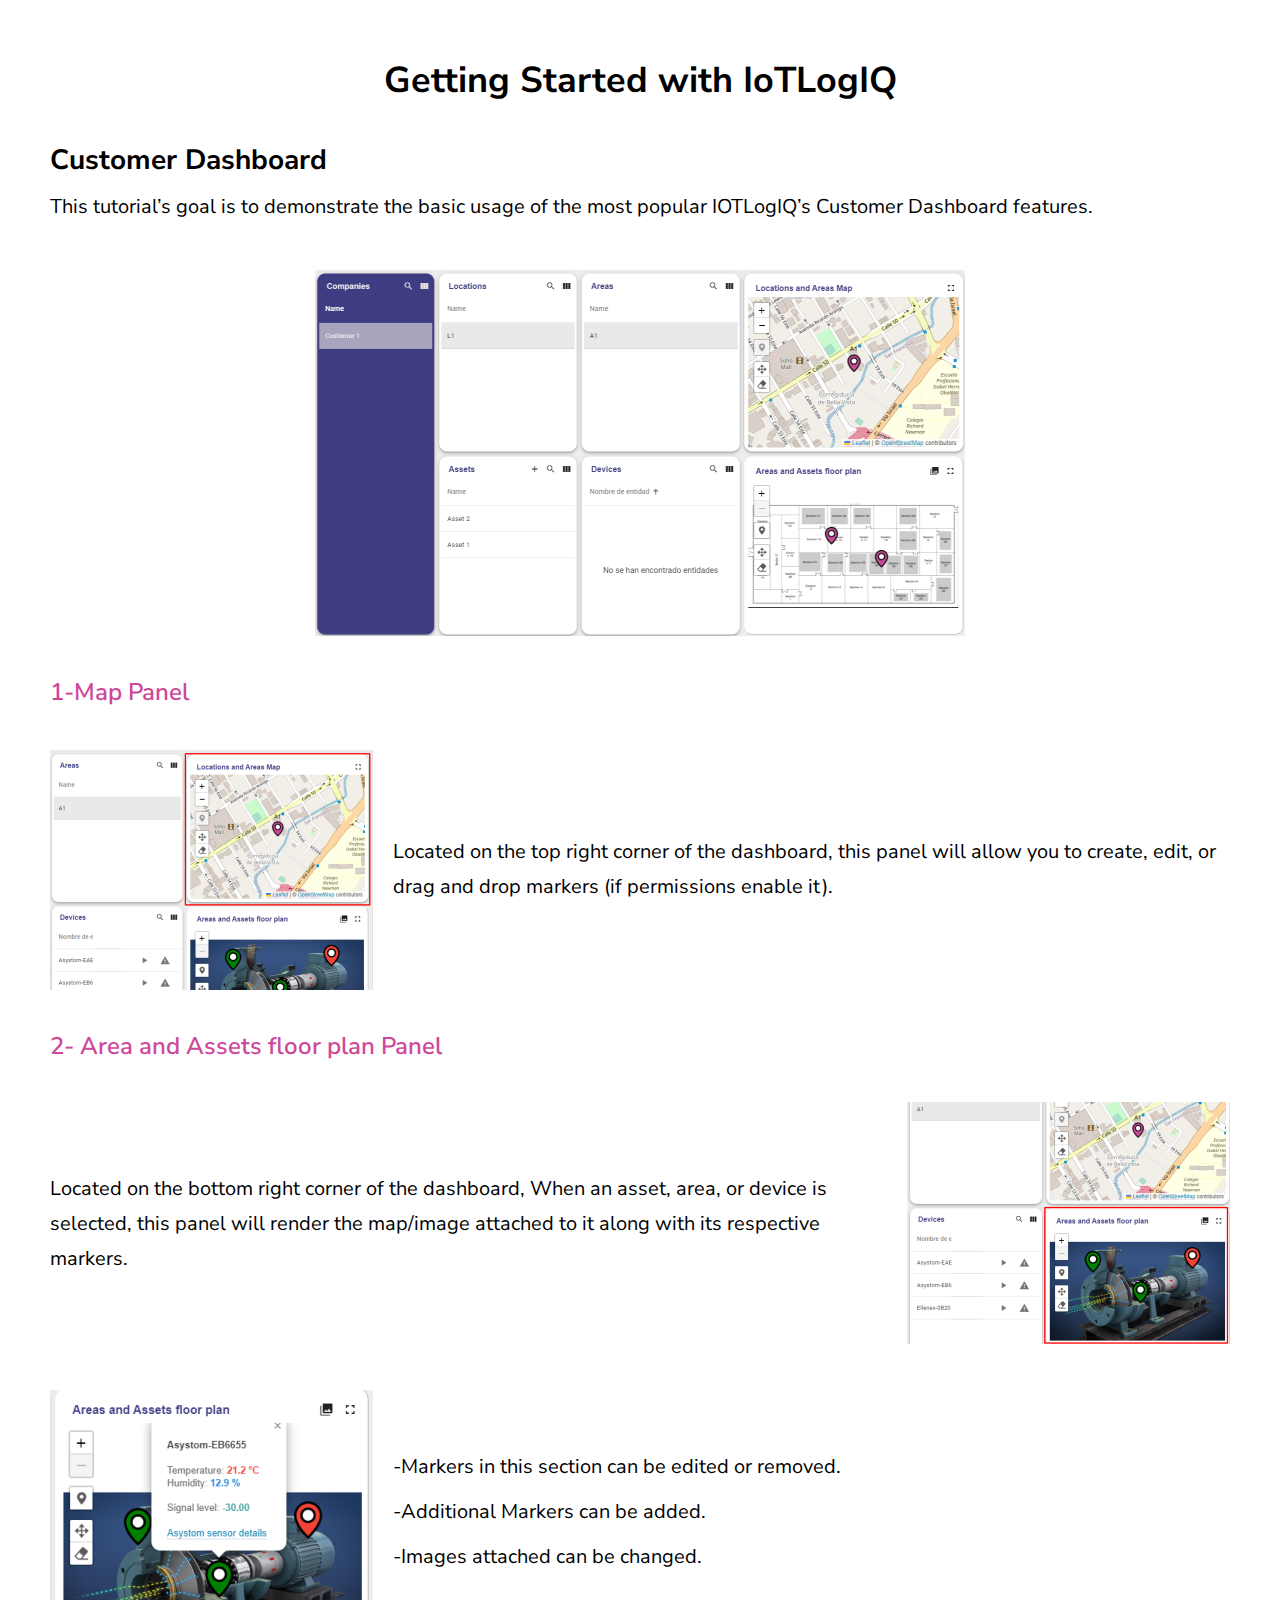
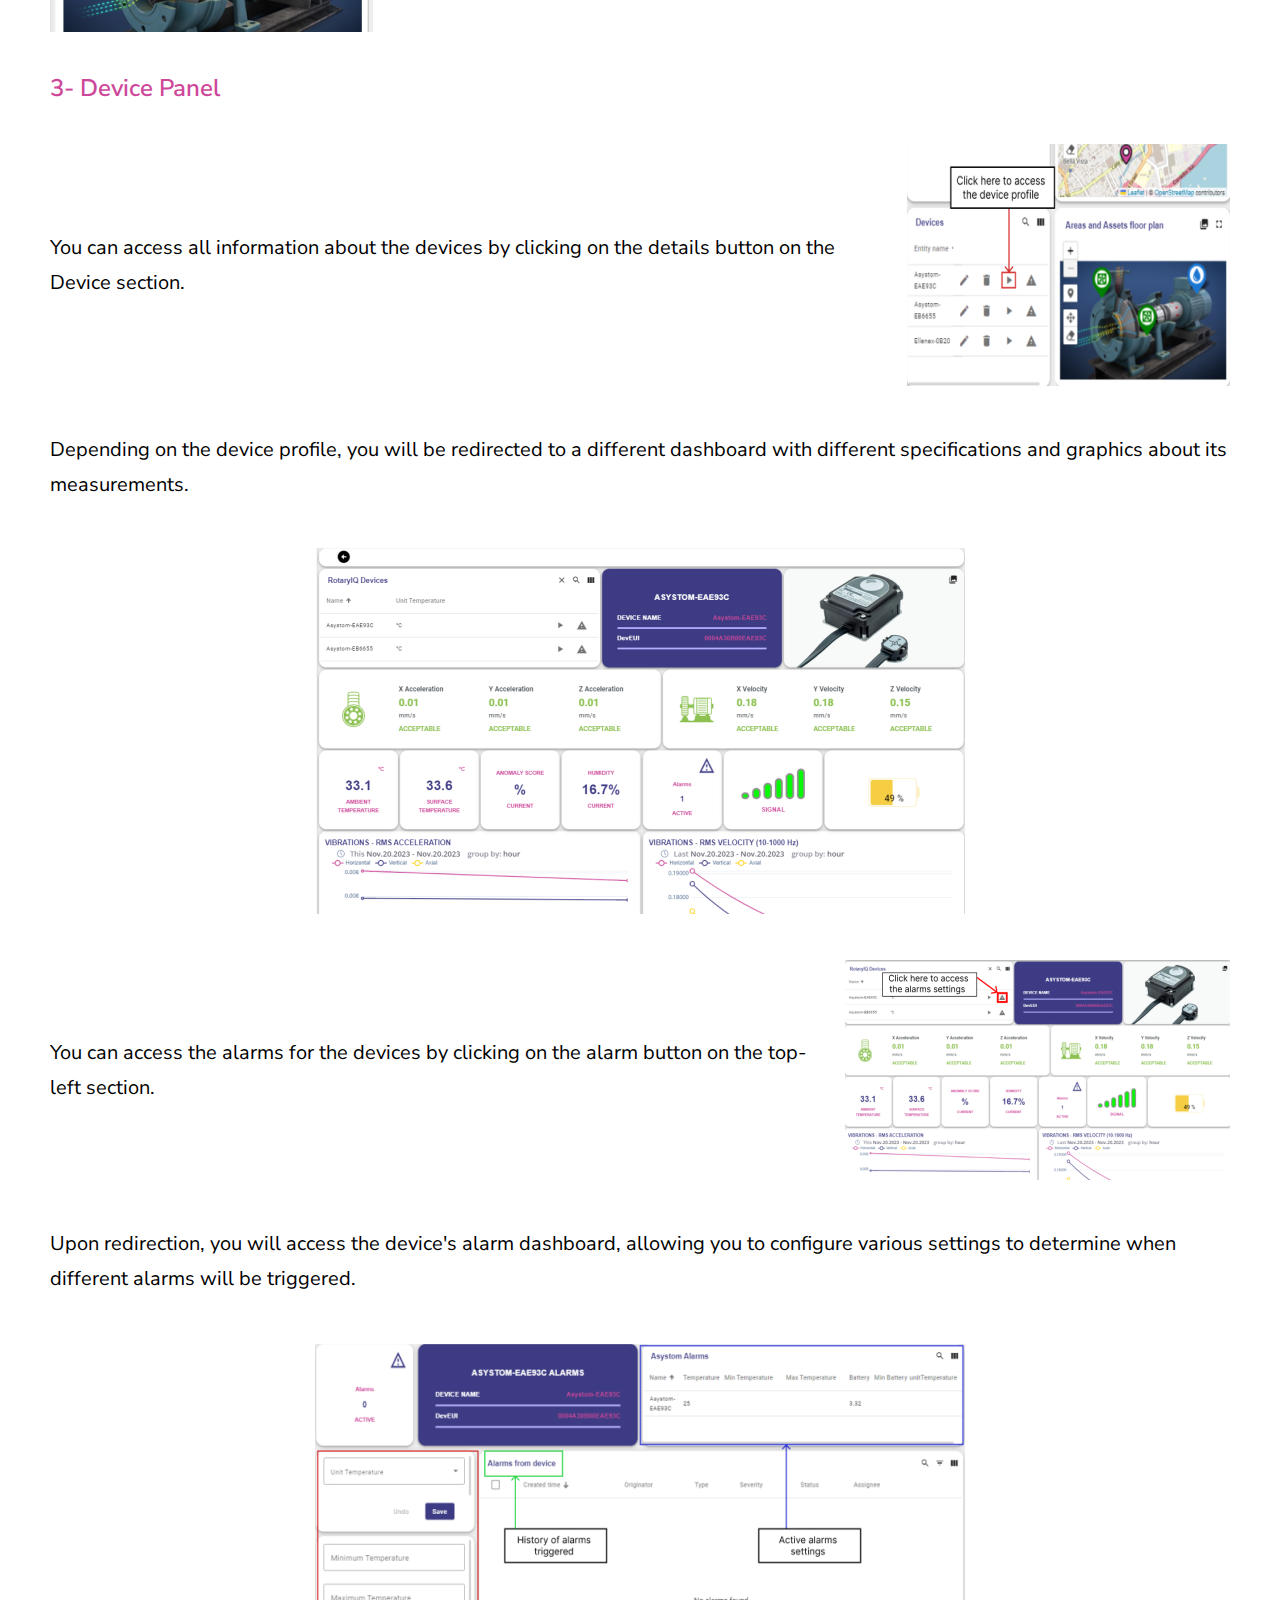
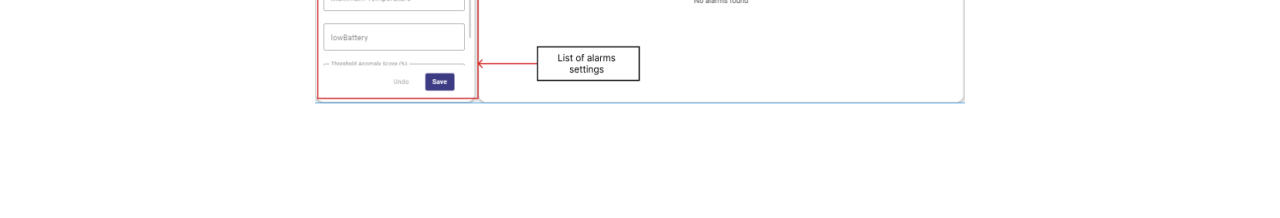
<file: index.html>
<!DOCTYPE html>
<html>
  <head>
    <meta charset="utf-8" />
    <meta name="viewport" content="initial-scale=1, width=device-width" />

    <link rel="stylesheet" href="./global.css" />
    <link rel="stylesheet" href="./index.css" />
    <link
      rel="stylesheet"
      href="https://fonts.googleapis.com/css2?family=Nunito Sans:wght@400;600;700&display=swap"
    />
  </head>
  <body>
    <div class="frame-parent">
      <div class="getting-started-with-iotlogiq-wrapper">
        <b class="getting-started-with">Getting Started with IoTLogIQ</b>
      </div>
      <div class="frame-group">
        <div class="customer-dashboard-parent">
          <b class="customer-dashboard">Customer Dashboard </b>
          <div class="this-tutorials-goal">
            This tutorial’s goal is to demonstrate the basic usage of the most
            popular IOTLogIQ’s Customer Dashboard features.
          </div>
        </div>
        <div class="frame-wrapper">
          <img class="frame-child" alt="" src="./public/frame-64131@2x.png" />
        </div>
        <div class="frame-container">
          <div class="map-panel-wrapper">
            <div class="map-panel">1-Map Panel</div>
          </div>
          <div class="frame-div">
            <img class="frame-item" alt="" src="./public/frame-642@2x.png" />

            <div class="located-on-the">
              Located on the top right corner of the dashboard, this panel will
              allow you to create, edit, or drag and drop markers (if
              permissions enable it).
            </div>
          </div>
        </div>
        <div class="frame-parent1">
          <div class="area-and-assets-floor-plan-pan-wrapper">
            <div class="map-panel">2- Area and Assets floor plan Panel</div>
          </div>
          <div class="located-on-the-bottom-right-co-parent">
            <div class="located-on-the">
              Located on the bottom right corner of the dashboard, When an
              asset, area, or device is selected, this panel will render the
              map/image attached to it along with its respective markers.
            </div>
            <img class="frame-item" alt="" src="./public/frame-643@2x.png" />
          </div>
          <div class="frame-parent2">
            <img class="frame-item" alt="" src="./public/frame-645@2x.png" />

            <div class="markers-in-this-section-can-be-parent">
              <div class="markers-in-this">
                -Markers in this section can be edited or removed.
              </div>
              <div class="additional-markers-can">
                -Additional Markers can be added.
              </div>
              <div class="additional-markers-can">
                -Images attached can be changed.
              </div>
            </div>
          </div>
        </div>
        <div class="frame-parent3">
          <div class="device-panel-wrapper">
            <div class="device-panel">3- Device Panel</div>
          </div>
          <div class="you-can-access-all-information-parent">
            <div class="located-on-the">
              You can access all information about the devices by clicking on
              the details button on the Device section.
            </div>
            <img class="frame-item" alt="" src="./public/image-3@2x.png" />
          </div>
          <div class="depending-on-the-device-profil-wrapper">
            <div class="depending-on-the">
              Depending on the device profile, you will be redirected to a
              different dashboard with different specifications and graphics
              about its measurements.
            </div>
          </div>
          <div class="frame-wrapper1">
            <img class="frame-child" alt="" src="./public/frame-6415@2x.png" />
          </div>
          <div class="frame-wrapper2">
            <div class="located-on-the-bottom-right-co-parent">
              <div class="located-on-the">
                You can access the alarms for the devices by clicking on the
                alarm button on the top-left section.
              </div>
              <img
                class="image-10-icon"
                alt=""
                src="./public/image-91@2x.png"
              />
            </div>
          </div>
        </div>
        <div class="depending-on-the-device-profil-wrapper">
          <div class="depending-on-the">
            Upon redirection, you will access the device's alarm dashboard,
            allowing you to configure various settings to determine when
            different alarms will be triggered.
          </div>
        </div>
        <div class="frame-wrapper1">
          <img class="frame-child" alt="" src="./public/frame-641@2x.png" />
        </div>
      </div>
    </div>
  </body>
</html>
</file>
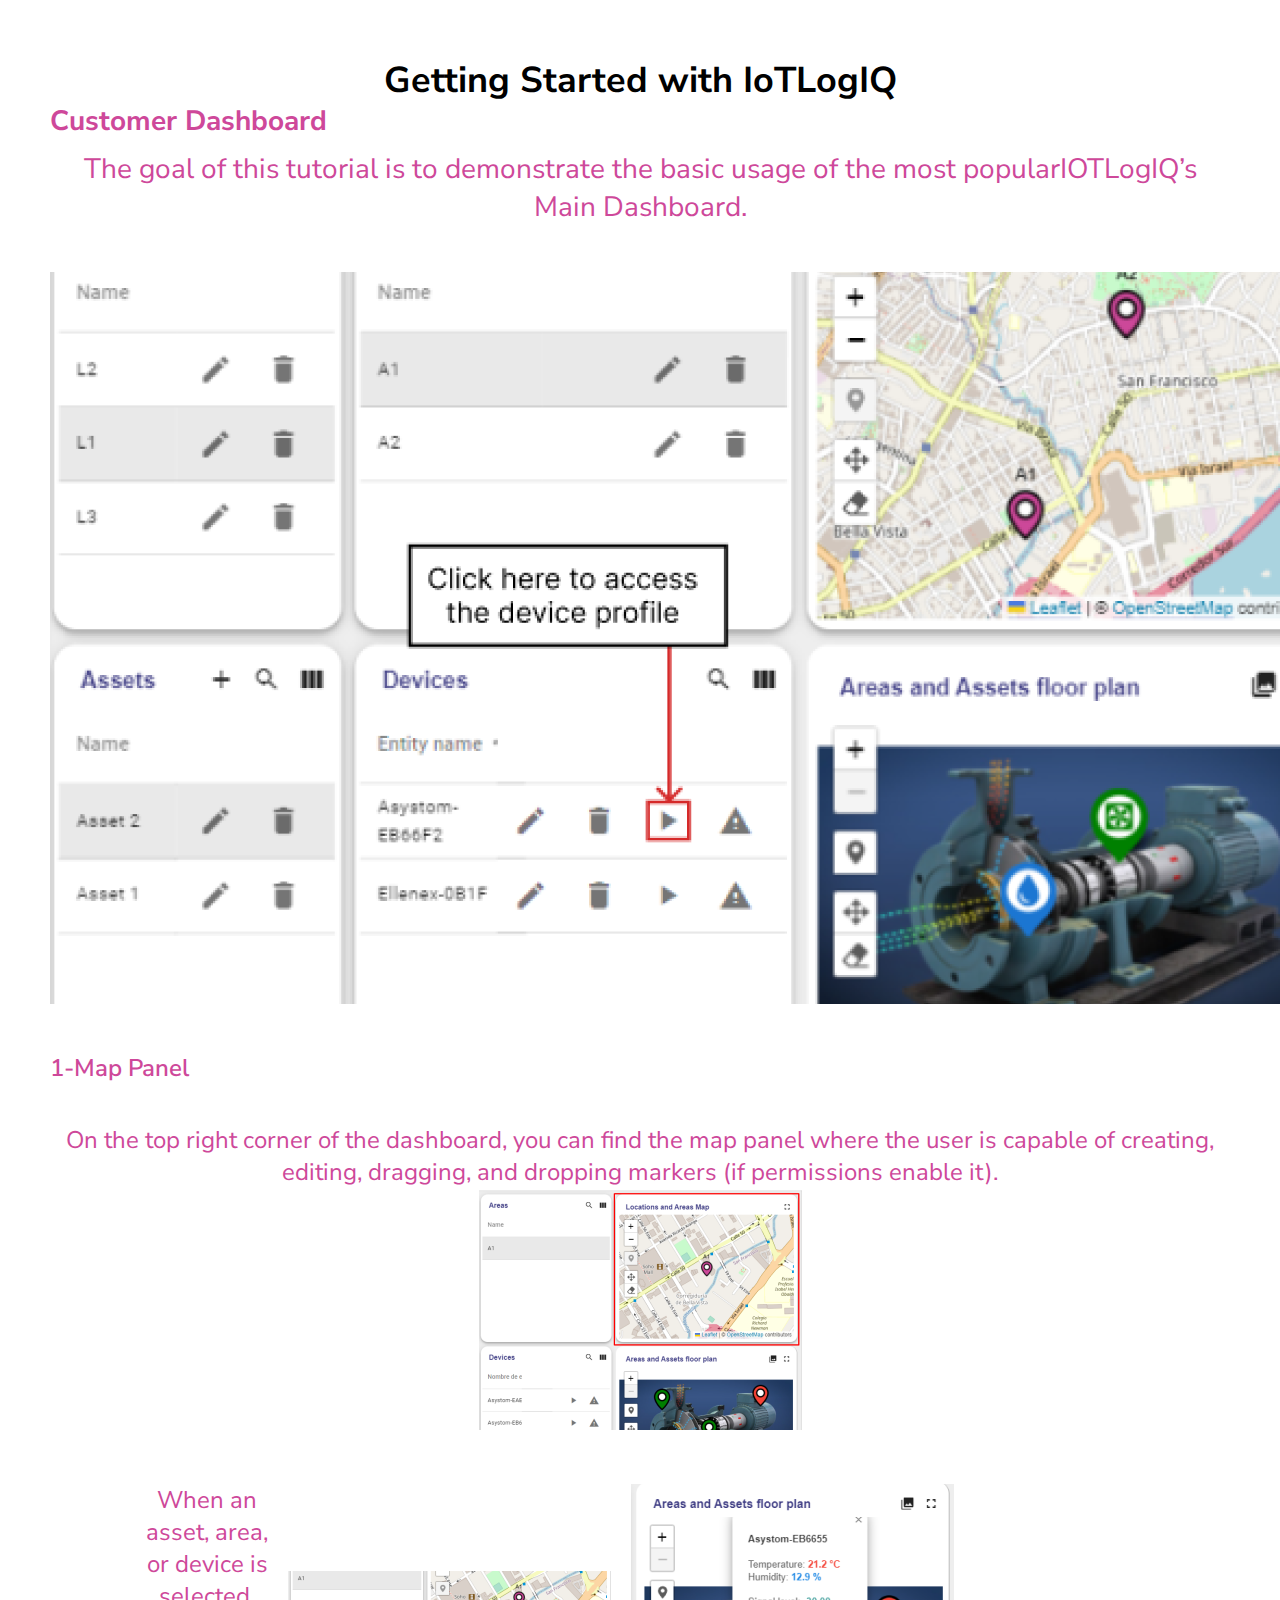
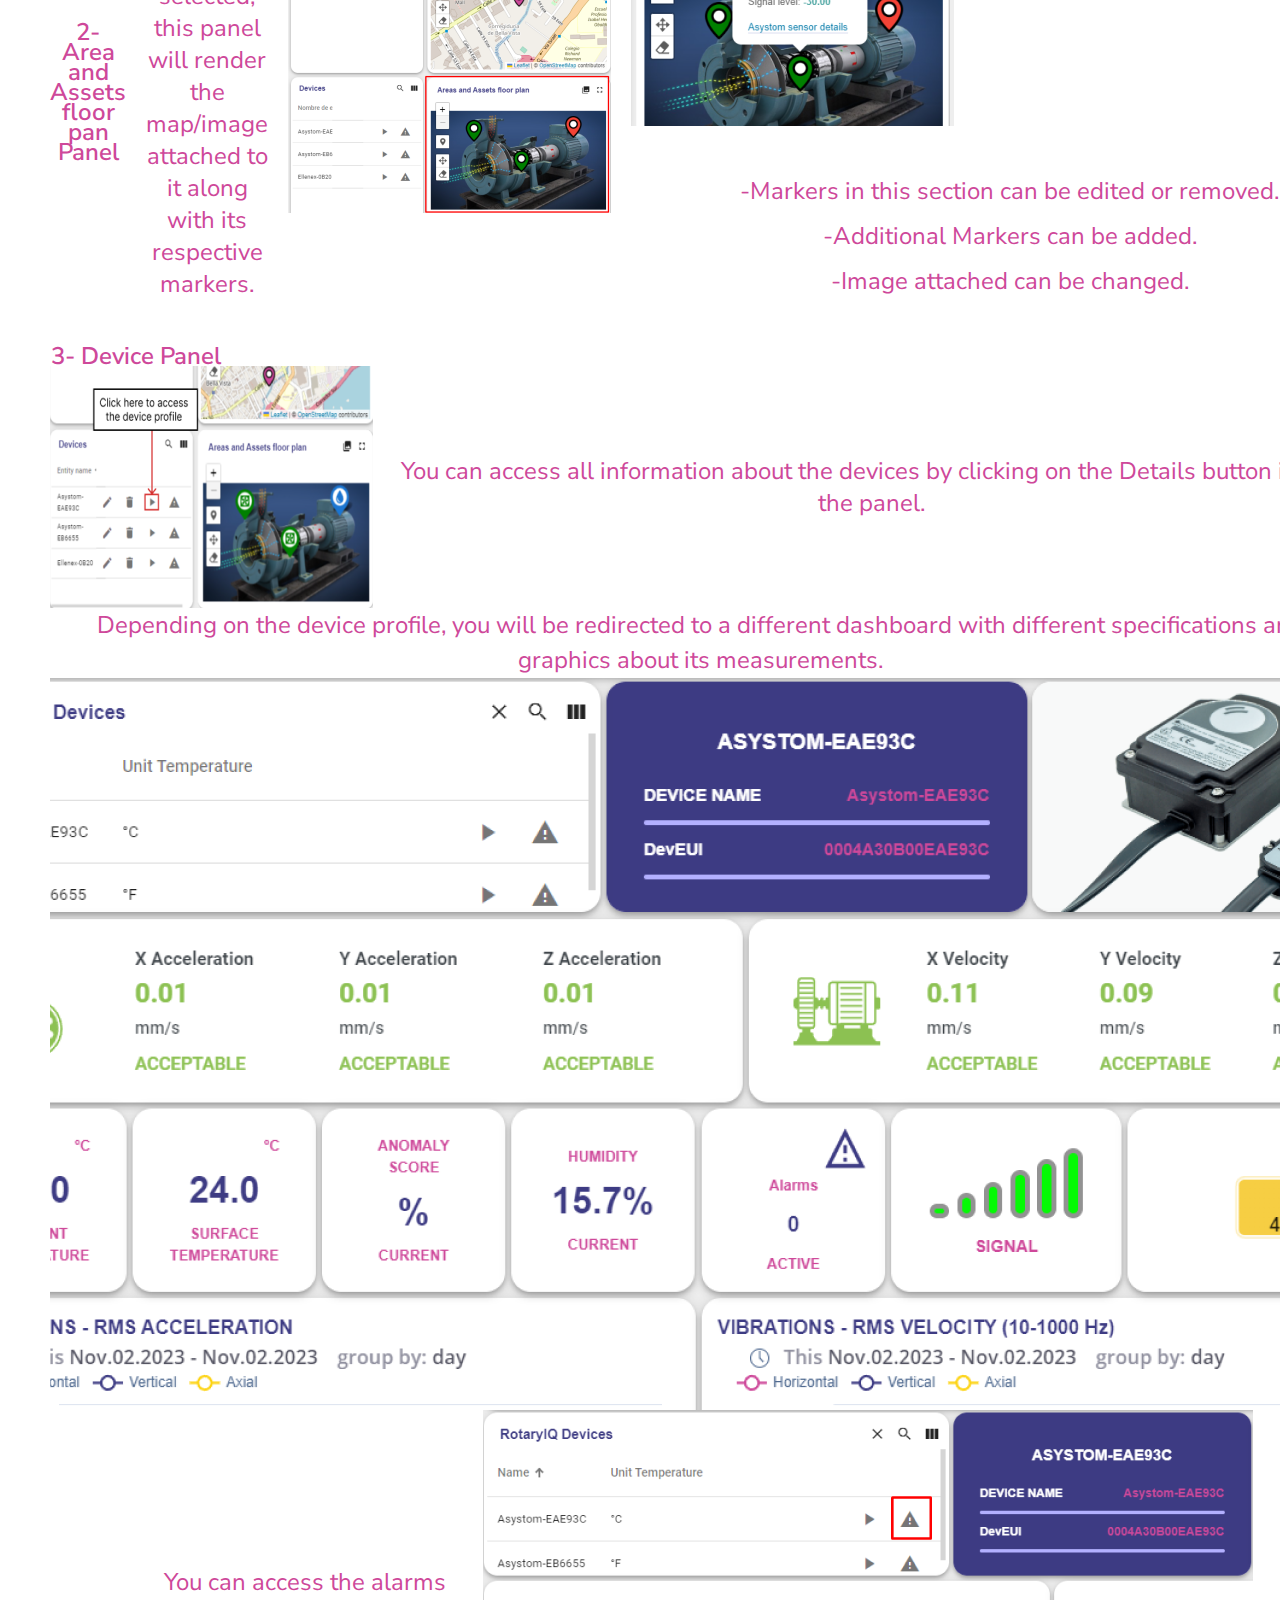
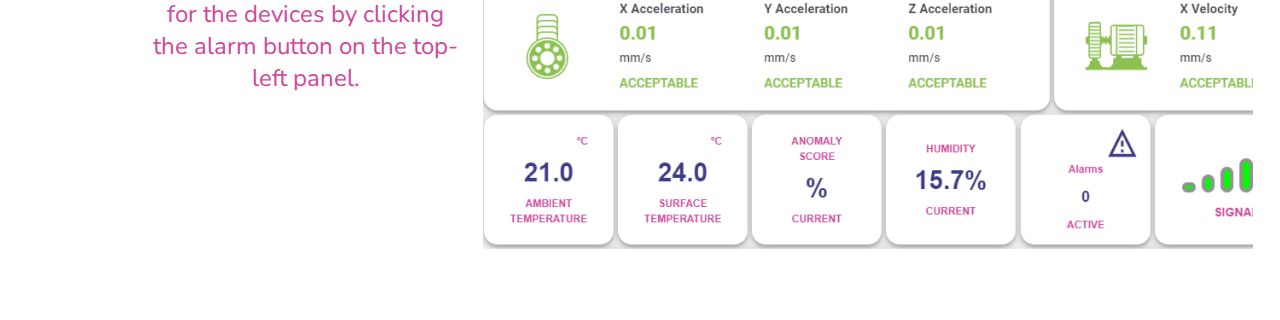
<file: frame-628.html>
<!DOCTYPE html>
<html>
  <head>
    <meta charset="utf-8" />
    <meta name="viewport" content="initial-scale=1, width=device-width" />

    <link rel="stylesheet" href="./global.css" />
    <link rel="stylesheet" href="./frame-628.css" />
    <link
      rel="stylesheet"
      href="https://fonts.googleapis.com/css2?family=Nunito Sans:wght@400;600;700&display=swap"
    />
  </head>
  <body>
    <div class="frame-root">
      <div class="getting-started-with-iotlogiq-container">
        <b class="getting-started-with1">Getting Started with IoTLogIQ</b>
      </div>
      <div class="frame-parent10">
        <div class="customer-dashboard-parent">
          <b class="customer-dashboard">Customer Dashboard </b>
          <div class="the-goal-of1">
            The goal of this tutorial is to demonstrate the basic usage of the
            most popularIOTLogIQ’s Main Dashboard.
          </div>
        </div>
        <div class="frame-wrapper4">
          <img class="frame-child10" alt="" src="./public/frame-6413@2x.png" />
        </div>
        <div class="frame-parent11">
          <div class="map-panel-wrapper">
            <div class="map-panel">1-Map Panel</div>
          </div>
          <div class="on-the-top-right-corner-of-the-parent">
            <div class="when-an-asset">
              On the top right corner of the dashboard, you can find the map
              panel where the user is capable of creating, editing, dragging,
              and dropping markers (if permissions enable it).
            </div>
            <img class="image-3-icon" alt="" src="./public/frame-642@2x.png" />
          </div>
        </div>
        <div class="frame-parent12">
          <div class="area-and-assets-floor-pan-pane-wrapper">
            <div class="map-panel">2- Area and Assets floor pan Panel</div>
          </div>
          <div class="when-an-asset-area-or-device-parent">
            <div class="when-an-asset">
              When an asset, area, or device is selected, this panel will render
              the map/image attached to it along with its respective markers.
            </div>
            <img class="image-3-icon" alt="" src="./public/frame-643@2x.png" />
          </div>
          <div class="frame-parent13">
            <img class="image-3-icon" alt="" src="./public/frame-645@2x.png" />

            <div class="markers-in-this-section-can-be-parent">
              <div class="markers-in-this">
                -Markers in this section can be edited or removed.
              </div>
              <div class="additional-markers-can">
                -Additional Markers can be added.
              </div>
              <div class="additional-markers-can">
                -Image attached can be changed.
              </div>
            </div>
          </div>
        </div>
        <div class="frame-parent14">
          <div class="device-panel-wrapper">
            <div class="device-panel">3- Device Panel</div>
          </div>
          <div class="image-3-parent">
            <img class="image-3-icon" alt="" src="./public/image-3@2x.png" />

            <div class="when-an-asset">
              You can access all information about the devices by clicking on
              the Details button inside the panel.
            </div>
          </div>
          <div class="depending-on-the-device-profil-container">
            <div class="depending-on-the2">
              Depending on the device profile, you will be redirected to a
              different dashboard with different specifications and graphics
              about its measurements.
            </div>
          </div>
          <div class="frame-wrapper5">
            <img
              class="frame-child10"
              alt=""
              src="./public/123.png"
            />
          </div>
          <div class="frame-wrapper6">
            <div class="when-an-asset-area-or-device-parent">
              <div class="when-an-asset">
                You can access the alarms for the devices by clicking the alarm
                button on the top-left panel.
              </div>
              <img class="image-4-icon" alt="" src="./public/image-4@2x.png" />
            </div>
          </div>
        </div>
      </div>
    </div>
  </body>
</html>
</file>
<file: global.css>
body {
  margin: 0;
  line-height: normal;
}

:root {
  /* fonts */
  --font-nunito-sans: "Nunito Sans";
  --font-inherit: inherit;

  /* font sizes */
  --font-size-xl: 20px;
  --font-size-xs: 12px;
  --font-size-base: 16px;
  --font-size-5xl: 24px;
  --font-size-lg: 18px;
  --font-size-9xl: 28px;
  --font-size-3xl: 22px;
  --font-size-17xl: 36px;

  /* Colors */
  --color-white: #fff;
  --color-black: #000;
  --color-mediumvioletred: #ce489a;

  /* Gaps */
  --gap-xl: 20px;
  --gap-27xl: 46px;
  --gap-lgi: 19px;

  /* Paddings */
  --padding-52xl: 71px;
  --padding-31xl: 50px;
  --padding-21xl: 40px;
  --padding-8xs: 5px;
  --padding-xl: 20px;
  --padding-1181xl: 1200px;
  --padding-20xl: 39px;
  --padding-78xl: 97px;
  --padding-8xl: 27px;
}
</file>
<file: index.css>
.getting-started-with {
  flex: 1;
  position: relative;
  line-height: 20px;
}
.getting-started-with-iotlogiq-wrapper {
  align-self: stretch;
  display: flex;
  flex-direction: row;
  align-items: center;
  justify-content: flex-start;
}
.customer-dashboard {
  position: relative;
  line-height: 20px;
}
.this-tutorials-goal {
  align-self: stretch;
  position: relative;
  font-size: var(--font-size-xl);
  line-height: 35px;
  text-align: left;
}
.customer-dashboard-parent {
  align-self: stretch;
  display: flex;
  flex-direction: column;
  align-items: flex-start;
  justify-content: flex-start;
  gap: var(--gap-lgi);
  text-align: center;
  font-size: var(--font-size-9xl);
}
.frame-child {
  position: relative;
  width: 650px;
  height: 366px;
  object-fit: cover;
}
.frame-wrapper {
  align-self: stretch;
  display: flex;
  flex-direction: column;
  align-items: center;
  justify-content: center;
}
.map-panel {
  align-self: stretch;
  position: relative;
  line-height: 20px;
  font-weight: 600;
}
.map-panel-wrapper {
  display: flex;
  flex-direction: column;
  align-items: flex-start;
  justify-content: flex-start;
}
.frame-item {
  position: relative;
  width: 323px;
  height: 242px;
  object-fit: cover;
}
.located-on-the {
  flex: 1;
  position: relative;
  line-height: 35px;
}
.frame-div {
  align-self: stretch;
  display: flex;
  flex-direction: row;
  align-items: center;
  justify-content: flex-start;
  gap: var(--gap-xl);
  font-size: var(--font-size-xl);
  color: var(--color-black);
}
.frame-container {
  align-self: stretch;
  background-color: var(--color-white);
  gap: var(--gap-27xl);
}
.area-and-assets-floor-plan-pan-wrapper,
.frame-container {
  display: flex;
  flex-direction: column;
  align-items: flex-start;
  justify-content: flex-start;
  font-size: var(--font-size-5xl);
  color: var(--color-mediumvioletred);
}
.located-on-the-bottom-right-co-parent {
  align-self: stretch;
  display: flex;
  flex-direction: row;
  align-items: center;
  justify-content: flex-start;
  gap: var(--gap-xl);
}
.markers-in-this {
  position: relative;
  line-height: 35px;
  display: inline-block;
  width: 757px;
}
.additional-markers-can {
  align-self: stretch;
  position: relative;
  line-height: 35px;
}
.markers-in-this-section-can-be-parent {
  flex: 1;
  display: flex;
  flex-direction: column;
  align-items: flex-start;
  justify-content: center;
  gap: 10px;
}
.frame-parent1,
.frame-parent2 {
  align-self: stretch;
  display: flex;
  justify-content: flex-start;
}
.frame-parent2 {
  background-color: var(--color-white);
  flex-direction: row;
  align-items: center;
  gap: var(--gap-xl);
}
.frame-parent1 {
  flex-direction: column;
  align-items: flex-start;
  gap: var(--gap-27xl);
}
.device-panel {
  align-self: stretch;
  position: relative;
  line-height: 20px;
  font-weight: 600;
}
.device-panel-wrapper {
  width: 172px;
  display: flex;
  flex-direction: column;
  align-items: flex-start;
  justify-content: flex-start;
  font-size: var(--font-size-5xl);
  color: var(--color-mediumvioletred);
}
.you-can-access-all-information-parent {
  align-self: stretch;
  display: flex;
  flex-direction: row;
  align-items: center;
  justify-content: flex-start;
  gap: var(--gap-xl);
}
.depending-on-the {
  align-self: stretch;
  position: relative;
  line-height: 35px;
}
.depending-on-the-device-profil-wrapper,
.frame-wrapper1 {
  align-self: stretch;
  display: flex;
  flex-direction: column;
  align-items: center;
  justify-content: center;
}
.depending-on-the-device-profil-wrapper {
  background-color: var(--color-white);
}
.frame-wrapper1 {
  padding: 0 var(--padding-78xl);
}
.image-10-icon {
  position: relative;
  width: 385px;
  height: 220px;
  object-fit: cover;
}
.frame-wrapper2 {
  align-self: stretch;
  background-color: var(--color-white);
  align-items: flex-start;
}
.frame-group,
.frame-parent,
.frame-parent3,
.frame-wrapper2 {
  display: flex;
  flex-direction: column;
  justify-content: flex-start;
}
.frame-parent3 {
  align-self: stretch;
  background-color: var(--color-white);
  align-items: flex-start;
  gap: var(--gap-27xl);
}
.frame-group,
.frame-parent {
  overflow: hidden;
}
.frame-group {
  align-self: stretch;
  align-items: flex-start;
  padding: var(--padding-20xl) 0;
  gap: var(--gap-27xl);
  text-align: left;
  font-size: var(--font-size-xl);
}
.frame-parent {
  position: relative;
  background-color: var(--color-white);
  width: 100%;
  align-items: center;
  padding: var(--padding-52xl) var(--padding-31xl);
  box-sizing: border-box;
  gap: var(--gap-xl);
  text-align: center;
  font-size: var(--font-size-17xl);
  color: var(--color-black);
  font-family: var(--font-nunito-sans);
}
@media screen and (max-width: 960px) {
  .customer-dashboard {
    font-size: var(--font-size-9xl);
  }
  .located-on-the {
    flex: unset;
    align-self: stretch;
  }
  .frame-div {
    flex-direction: column;
  }
  .frame-container,
  .frame-div,
  .located-on-the-bottom-right-co-parent {
    align-items: flex-start;
    justify-content: flex-start;
  }
  .located-on-the-bottom-right-co-parent {
    flex-direction: column;
  }
  .markers-in-this-section-can-be-parent {
    flex: unset;
    align-self: stretch;
  }
  .frame-parent2 {
    flex-direction: column-reverse;
  }
  .frame-parent1,
  .frame-parent2 {
    align-items: flex-start;
    justify-content: flex-start;
  }
  .depending-on-the-device-profil-wrapper,
  .you-can-access-all-information-parent {
    flex-direction: column;
    align-items: flex-start;
    justify-content: flex-start;
  }
  .depending-on-the-device-profil-wrapper {
    flex-direction: column-reverse;
  }
  .frame-wrapper2 {
    flex-direction: column-reverse;
  }
  .frame-group,
  .frame-parent,
  .frame-parent3,
  .frame-wrapper2 {
    align-items: flex-start;
    justify-content: flex-start;
  }
  .frame-parent {
    justify-content: center;
  }
}
@media screen and (max-width: 420px) {
  .getting-started-with {
    font-size: var(--font-size-xl);
  }
  .customer-dashboard {
    font-size: var(--font-size-base);
  }
  .located-on-the,
  .this-tutorials-goal {
    font-size: var(--font-size-xs);
  }
  .located-on-the {
    line-height: 15px;
  }
  .frame-div {
    gap: var(--gap-xl);
    align-items: center;
    justify-content: flex-start;
    padding-left: 0;
    padding-right: 0;
    box-sizing: border-box;
  }
  .frame-container {
    align-items: flex-start;
    justify-content: flex-start;
  }
  .located-on-the-bottom-right-co-parent {
    gap: var(--gap-xl);
  }
  .frame-parent2,
  .located-on-the-bottom-right-co-parent {
    align-items: center;
    justify-content: flex-start;
    padding-left: 0;
    padding-right: 0;
    box-sizing: border-box;
  }
  .frame-parent1 {
    align-items: flex-start;
    justify-content: flex-start;
  }
  .you-can-access-all-information-parent {
    align-items: center;
    justify-content: flex-start;
    padding-left: 0;
    padding-right: 0;
    box-sizing: border-box;
  }
  .depending-on-the {
    font-size: var(--font-size-xs);
    line-height: 15px;
  }
  .depending-on-the-device-profil-wrapper {
    gap: var(--gap-xl);
    align-items: center;
    justify-content: flex-start;
    padding-left: 0;
    padding-right: 0;
    box-sizing: border-box;
  }
  .frame-parent3,
  .frame-wrapper2 {
    align-items: flex-start;
    justify-content: flex-start;
  }
  .frame-group,
  .frame-parent {
    justify-content: flex-start;
    box-sizing: border-box;
  }
  .frame-group {
    align-items: flex-start;
    padding-left: var(--padding-8xs);
    padding-right: var(--padding-8xs);
  }
  .frame-parent {
    align-items: center;
    padding: var(--padding-21xl) var(--padding-8xs);
  }
}
@media screen and (max-width: 425px) {
  .getting-started-with {
    font-size: var(--font-size-xl);
  }
  .customer-dashboard {
    font-size: var(--font-size-base);
  }
  .this-tutorials-goal {
    font-size: var(--font-size-xs);
  }
  .map-panel {
    font-size: var(--font-size-base);
  }
  .located-on-the {
    font-size: var(--font-size-xs);
  }
  .frame-div,
  .frame-parent2,
  .located-on-the-bottom-right-co-parent,
  .you-can-access-all-information-parent {
    padding-left: 0;
    padding-right: 0;
    box-sizing: border-box;
  }
  .depending-on-the {
    font-size: var(--font-size-xs);
  }
  .depending-on-the-device-profil-wrapper {
    padding-left: 0;
    padding-right: 0;
    box-sizing: border-box;
  }
  .frame-group {
    padding-left: var(--padding-8xs);
    padding-right: var(--padding-8xs);
    box-sizing: border-box;
  }
  .frame-parent {
    padding: var(--padding-21xl) var(--padding-xl);
    box-sizing: border-box;
  }
}
@media screen and (max-width: 620px) {
  .customer-dashboard,
  .getting-started-with {
    font-size: var(--font-size-xl);
  }
  .this-tutorials-goal {
    font-size: var(--font-size-lg);
  }
}
@media screen and (max-width: 800px) {
  .getting-started-with {
    font-size: var(--font-size-5xl);
  }
  .customer-dashboard {
    font-size: var(--font-size-3xl);
  }
  .this-tutorials-goal {
    font-size: var(--font-size-base);
    line-height: 25px;
  }
  .frame-child {
    width: 323px;
    height: 182px;
  }
  .additional-markers-can,
  .depending-on-the,
  .located-on-the,
  .markers-in-this {
    font-size: var(--font-size-base);
    line-height: 25px;
  }
  .image-10-icon {
    width: 323px;
    height: 182px;
  }
}
@media screen and (min-width: 3000px) {
  .frame-parent {
    padding-left: var(--padding-1181xl);
    padding-right: var(--padding-1181xl);
    box-sizing: border-box;
  }
}
</file>
<file: frame-628.css>
.getting-started-with1 {
  flex: 1;
  position: relative;
  line-height: 20px;
}
.getting-started-with-iotlogiq-container {
  align-self: stretch;
  display: flex;
  flex-direction: row;
  align-items: center;
  justify-content: flex-start;
}
.customer-dashboard {
  position: relative;
  line-height: 20px;
}
.this-tutorials-goal1 {
  align-self: stretch;
  position: relative;
  font-size: var(--font-size-xl);
  line-height: 35px;
  text-align: left;
}
.customer-dashboard-parent {
  align-self: stretch;
  display: flex;
  flex-direction: column;
  align-items: flex-start;
  justify-content: flex-start;
  gap: var(--gap-lgi);
  text-align: center;
  font-size: var(--font-size-9xl);
}
.frame-child11 {
  position: relative;
  width: 650px;
  height: 366px;
  object-fit: cover;
}
.frame-wrapper5 {
  align-self: stretch;
  display: flex;
  flex-direction: column;
  align-items: center;
  justify-content: center;
}
.map-panel {
  align-self: stretch;
  position: relative;
  line-height: 20px;
  font-weight: 600;
}
.map-panel-wrapper {
  display: flex;
  flex-direction: column;
  align-items: flex-start;
  justify-content: flex-start;
}
.located-on-the {
  flex: 1;
  position: relative;
  line-height: 35px;
}
.located-on-the-top-right-corne-parent {
  align-self: stretch;
  display: flex;
  flex-direction: row;
  align-items: center;
  justify-content: flex-start;
  gap: var(--gap-xl);
  font-size: var(--font-size-xl);
  color: var(--color-black);
}
.area-and-assets-floor-pan-pane-wrapper,
.frame-parent10 {
  display: flex;
  flex-direction: column;
  align-items: flex-start;
  justify-content: flex-start;
  font-size: var(--font-size-5xl);
  color: var(--color-mediumvioletred);
}
.frame-parent10 {
  align-self: stretch;
  background-color: var(--color-white);
  gap: var(--gap-27xl);
}
.area-and-assets-floor-pan-pane-wrapper {
  width: 384px;
}
.when-an-asset-area-or-device-parent {
  align-self: stretch;
  display: flex;
  flex-direction: row;
  align-items: center;
  justify-content: flex-start;
  gap: var(--gap-xl);
}
.markers-in-this {
  position: relative;
  line-height: 35px;
  display: inline-block;
  width: 757px;
}
.additional-markers-can {
  align-self: stretch;
  position: relative;
  line-height: 35px;
}
.markers-in-this-section-can-be-parent {
  flex: 1;
  display: flex;
  flex-direction: column;
  align-items: flex-start;
  justify-content: center;
  gap: 10px;
}
.frame-parent11,
.frame-parent12 {
  align-self: stretch;
  display: flex;
  justify-content: flex-start;
}
.frame-parent12 {
  background-color: var(--color-white);
  flex-direction: row;
  align-items: center;
  gap: var(--gap-xl);
}
.frame-parent11 {
  flex-direction: column;
  align-items: flex-start;
  gap: var(--gap-27xl);
}
.device-panel {
  align-self: stretch;
  position: relative;
  line-height: 20px;
  font-weight: 600;
}
.device-panel-wrapper {
  width: 172px;
  display: flex;
  flex-direction: column;
  align-items: flex-start;
  justify-content: flex-start;
  font-size: var(--font-size-5xl);
  color: var(--color-mediumvioletred);
}
.image-3-icon {
  position: relative;
  width: 323px;
  height: 242px;
  object-fit: cover;
}
.image-3-parent {
  align-self: stretch;
  display: flex;
  flex-direction: row;
  align-items: center;
  justify-content: flex-start;
  gap: var(--gap-xl);
}
.depending-on-the2 {
  align-self: stretch;
  position: relative;
  line-height: 35px;
}
.depending-on-the-device-profil-container,
.frame-wrapper6 {
  align-self: stretch;
  display: flex;
  flex-direction: column;
  align-items: center;
  justify-content: center;
}
.depending-on-the-device-profil-container {
  background-color: var(--color-white);
}
.frame-wrapper6 {
  padding: 0 var(--padding-78xl);
}
.image-4-icon1 {
  position: relative;
  width: 385px;
  height: 219.4px;
  object-fit: cover;
}
.frame-wrapper7 {
  align-self: stretch;
  background-color: var(--color-white);
  align-items: flex-start;
}
.frame-parent13,
.frame-parent9,
.frame-root,
.frame-wrapper7 {
  display: flex;
  flex-direction: column;
  justify-content: flex-start;
}
.frame-parent13 {
  align-self: stretch;
  background-color: var(--color-white);
  align-items: flex-start;
  gap: var(--gap-27xl);
}
.frame-parent9,
.frame-root {
  overflow: hidden;
}
.frame-parent9 {
  align-self: stretch;
  align-items: flex-start;
  padding: var(--padding-20xl) 0;
  gap: var(--gap-27xl);
  text-align: left;
  font-size: var(--font-size-xl);
}
.frame-root {
  position: relative;
  background-color: var(--color-white);
  width: 100%;
  align-items: center;
  padding: var(--padding-52xl) var(--padding-31xl);
  box-sizing: border-box;
  gap: var(--gap-xl);
  text-align: center;
  font-size: var(--font-size-17xl);
  color: var(--color-black);
  font-family: var(--font-nunito-sans);
}
@media screen and (max-width: 960px) {
  .customer-dashboard {
    font-size: var(--font-size-9xl);
  }
  .located-on-the {
    flex: unset;
    align-self: stretch;
  }
  .located-on-the-top-right-corne-parent {
    flex-direction: column;
  }
  .frame-parent10,
  .located-on-the-top-right-corne-parent,
  .when-an-asset-area-or-device-parent {
    align-items: flex-start;
    justify-content: flex-start;
  }
  .when-an-asset-area-or-device-parent {
    flex-direction: column;
  }
  .markers-in-this-section-can-be-parent {
    flex: unset;
    align-self: stretch;
  }
  .frame-parent12 {
    flex-direction: column-reverse;
  }
  .frame-parent11,
  .frame-parent12 {
    align-items: flex-start;
    justify-content: flex-start;
  }
  .depending-on-the-device-profil-container,
  .image-3-parent {
    flex-direction: column;
    align-items: flex-start;
    justify-content: flex-start;
  }
  .depending-on-the-device-profil-container {
    flex-direction: column-reverse;
  }
  .frame-wrapper7 {
    flex-direction: column-reverse;
  }
  .frame-parent13,
  .frame-parent9,
  .frame-root,
  .frame-wrapper7 {
    align-items: flex-start;
    justify-content: flex-start;
  }
  .frame-root {
    justify-content: center;
  }
}
@media screen and (max-width: 420px) {
  .getting-started-with1 {
    font-size: var(--font-size-xl);
  }
  .customer-dashboard {
    font-size: var(--font-size-base);
  }
  .located-on-the,
  .this-tutorials-goal1 {
    font-size: var(--font-size-xs);
  }
  .located-on-the {
    line-height: 15px;
  }
  .located-on-the-top-right-corne-parent {
    gap: var(--gap-xl);
    align-items: center;
    justify-content: flex-start;
    padding-left: 0;
    padding-right: 0;
    box-sizing: border-box;
  }
  .frame-parent10 {
    align-items: flex-start;
    justify-content: flex-start;
  }
  .when-an-asset-area-or-device-parent {
    gap: var(--gap-xl);
  }
  .frame-parent12,
  .when-an-asset-area-or-device-parent {
    align-items: center;
    justify-content: flex-start;
    padding-left: 0;
    padding-right: 0;
    box-sizing: border-box;
  }
  .frame-parent11,
  .image-3-parent {
    align-items: flex-start;
    justify-content: flex-start;
  }
  .image-3-parent {
    align-items: center;
    padding-left: 0;
    padding-right: 0;
    box-sizing: border-box;
  }
  .depending-on-the2 {
    font-size: var(--font-size-xs);
    line-height: 15px;
  }
  .depending-on-the-device-profil-container {
    gap: var(--gap-xl);
    align-items: center;
    justify-content: flex-start;
    padding-left: 0;
    padding-right: 0;
    box-sizing: border-box;
  }
  .image-4-icon1 {
    width: 323px;
  }
  .frame-parent13,
  .frame-wrapper7 {
    align-items: flex-start;
    justify-content: flex-start;
  }
  .frame-parent9,
  .frame-root {
    justify-content: flex-start;
    box-sizing: border-box;
  }
  .frame-parent9 {
    align-items: flex-start;
    padding-left: var(--padding-8xs);
    padding-right: var(--padding-8xs);
  }
  .frame-root {
    align-items: center;
    padding: var(--padding-21xl) var(--padding-8xs);
  }
}
@media screen and (max-width: 425px) {
  .getting-started-with1 {
    font-size: var(--font-size-xl);
  }
  .customer-dashboard {
    font-size: var(--font-size-base);
  }
  .this-tutorials-goal1 {
    font-size: var(--font-size-xs);
  }
  .map-panel {
    font-size: var(--font-size-base);
  }
  .located-on-the {
    font-size: var(--font-size-xs);
  }
  .frame-parent12,
  .image-3-parent,
  .located-on-the-top-right-corne-parent,
  .when-an-asset-area-or-device-parent {
    padding-left: 0;
    padding-right: 0;
    box-sizing: border-box;
  }
  .depending-on-the2 {
    font-size: var(--font-size-xs);
  }
  .depending-on-the-device-profil-container {
    padding-left: 0;
    padding-right: 0;
    box-sizing: border-box;
  }
  .frame-parent9 {
    padding-left: var(--padding-8xs);
    padding-right: var(--padding-8xs);
    box-sizing: border-box;
  }
  .frame-root {
    padding: var(--padding-21xl) var(--padding-xl);
    box-sizing: border-box;
  }
}
@media screen and (max-width: 620px) {
  .customer-dashboard,
  .getting-started-with1 {
    font-size: var(--font-size-xl);
  }
  .this-tutorials-goal1 {
    font-size: var(--font-size-lg);
  }
}
@media screen and (max-width: 800px) {
  .getting-started-with1 {
    font-size: var(--font-size-5xl);
  }
  .customer-dashboard {
    font-size: var(--font-size-3xl);
  }
  .this-tutorials-goal1 {
    font-size: var(--font-size-base);
    line-height: 25px;
  }
  .frame-child11 {
    width: 323px;
    height: 182px;
  }
  .additional-markers-can,
  .depending-on-the2,
  .located-on-the,
  .markers-in-this {
    font-size: var(--font-size-base);
    line-height: 25px;
  }
}
@media screen and (min-width: 3000px) {
  .frame-root {
    padding-left: var(--padding-1181xl);
    padding-right: var(--padding-1181xl);
    box-sizing: border-box;
  }
}
</file>
